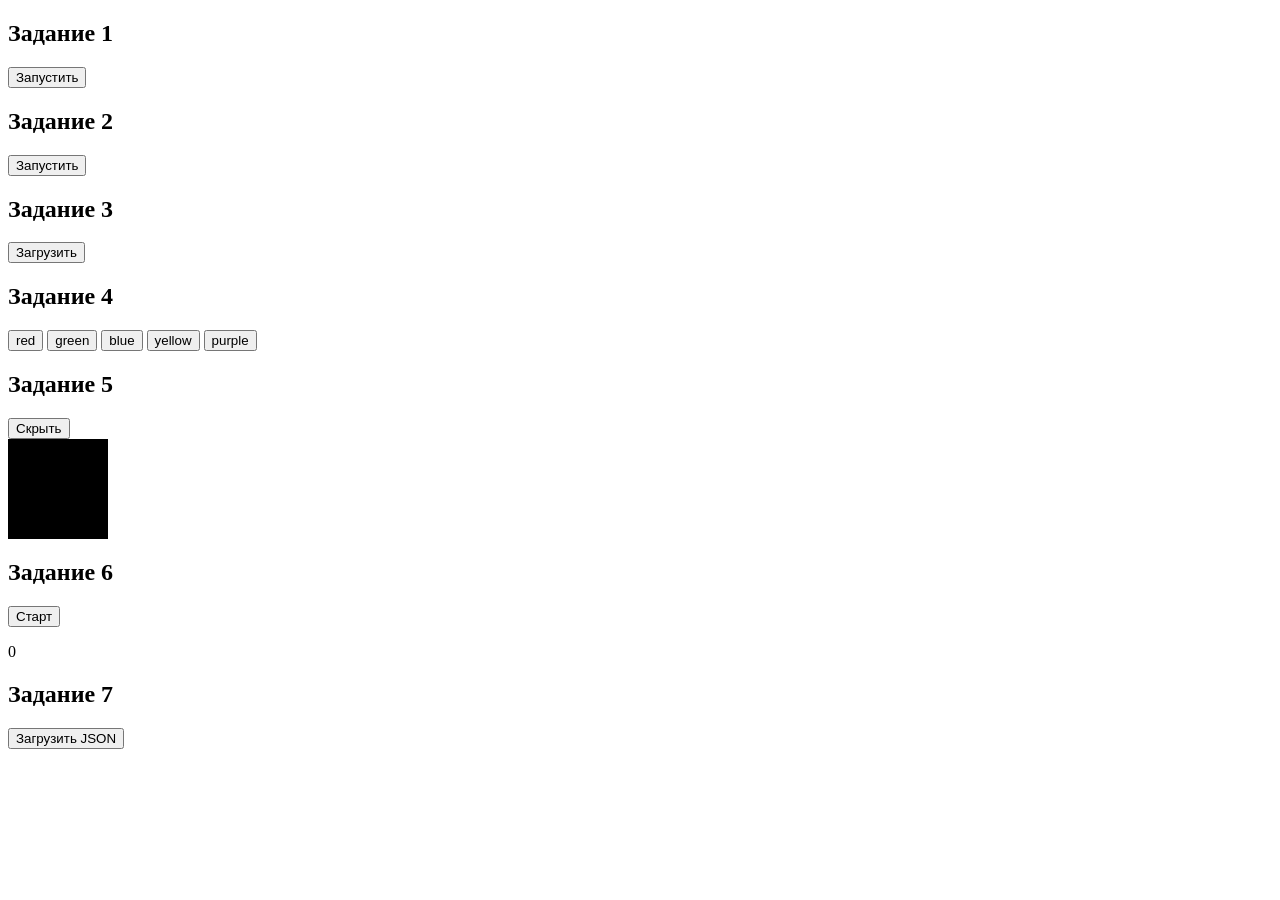
<file: Control Work 2/index.html>
<!doctype html>
<html lang="en">

<head>
  <meta charset="UTF-8">
  <meta
    name="viewport"
    content="width=device-width, user-scalable=no, initial-scale=1.0, maximum-scale=1.0, minimum-scale=1.0"
  >
  <meta http-equiv="X-UA-Compatible" content="ie=edge">

  <title>Home Work</title>

</head>
<body>


<h2>Задание 1 </h2>
<button onclick="TaskRun1()">Запустить</button>
<p id="out1"></p>

<h2>Задание 2</h2>
<button onclick="TaskRun2()">Запустить</button>
<p id="out2"></p>

<h2>Задание 3 </h2>
<button onclick="TaskRun3()">Загрузить</button>
<pre id="out3"></pre>

<h2>Задание 4 </h2>
<div id="color-btns">
  <button>red</button>
  <button>green</button>
  <button>blue</button>
  <button>yellow</button>
  <button>purple</button>
</div>

<h2>Задание 5 </h2>
<button id="toggle-btn">Скрыть</button>
<div id="square" style="width:100px; height:100px; background:black;"></div>

<h2>Задание 6 </h2>
<button onclick="TaskRun6()">Старт</button>
<p id="counter">0</p>

<h2>Задание 7 </h2>
<button onclick="TaskRun7()">Загрузить JSON</button>
<pre id="out7"></pre>




<script src="main.js"></script>
</body>
</html>
</file>
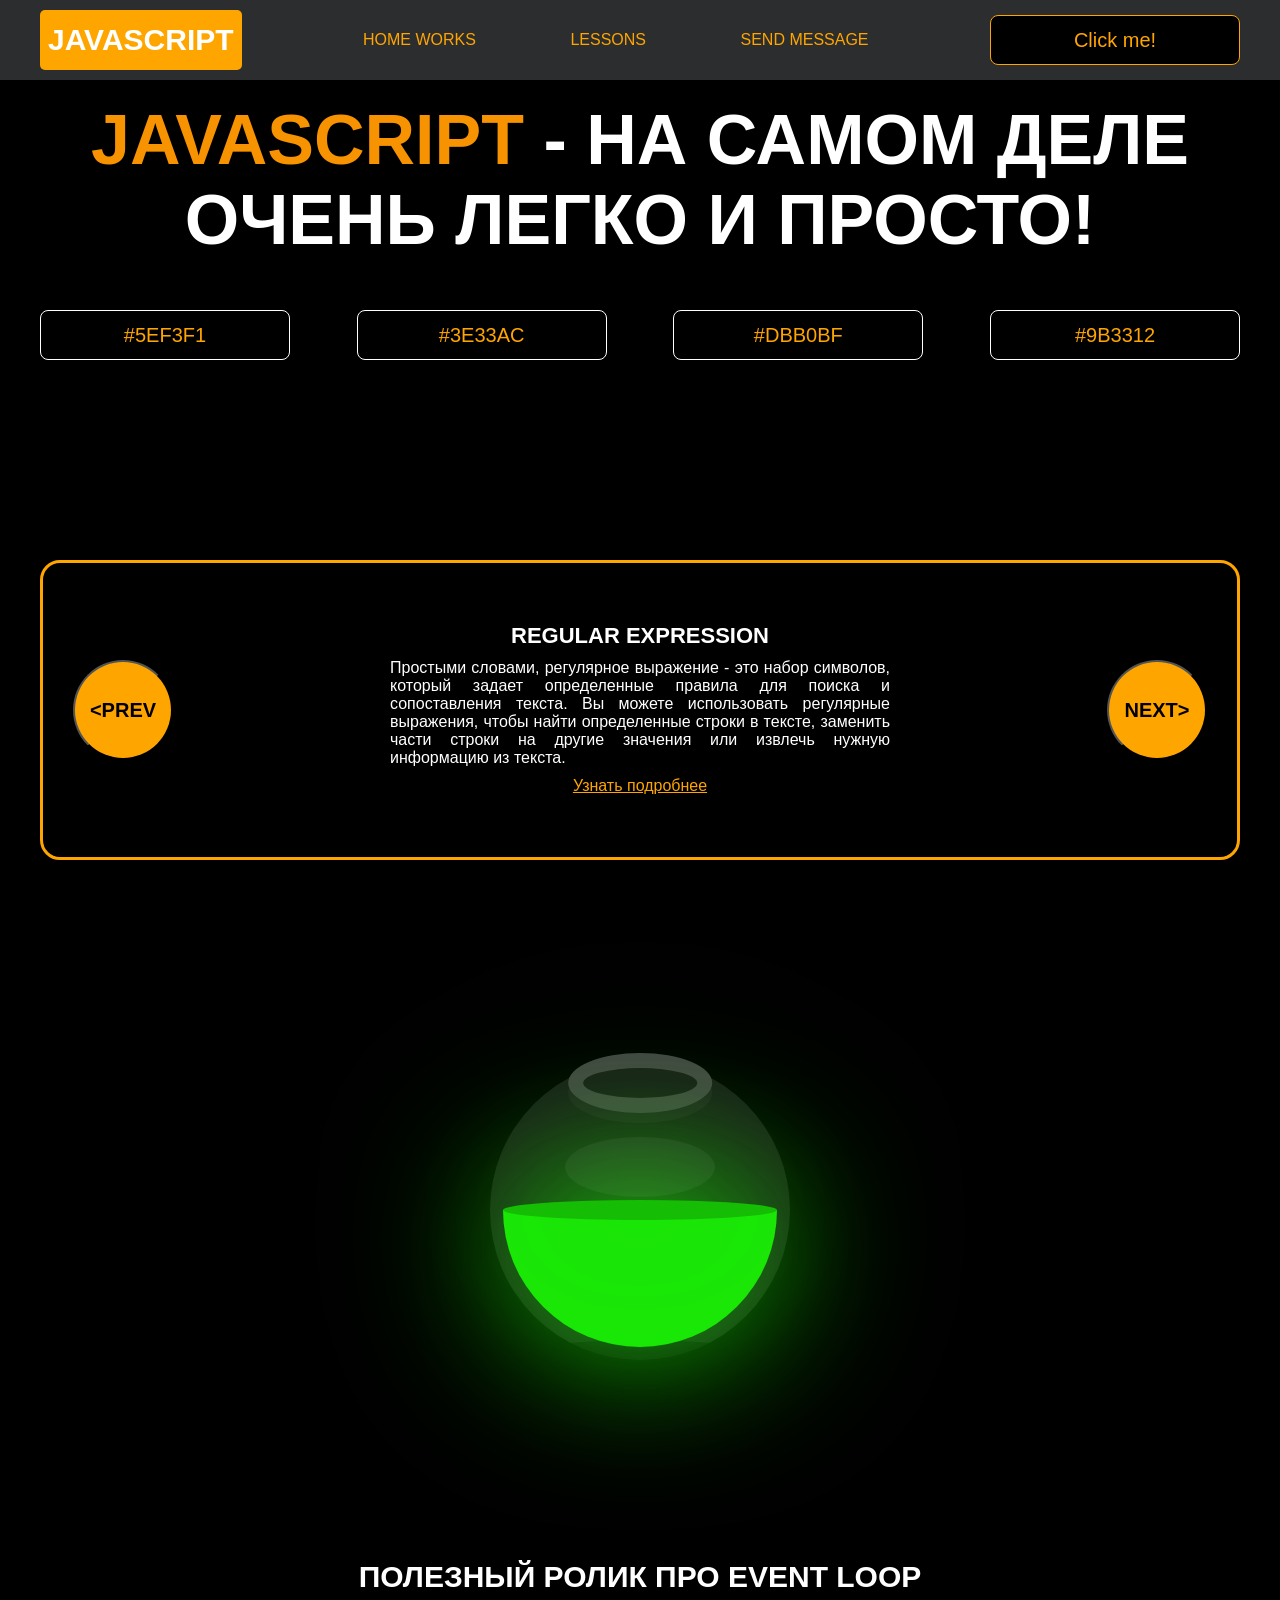
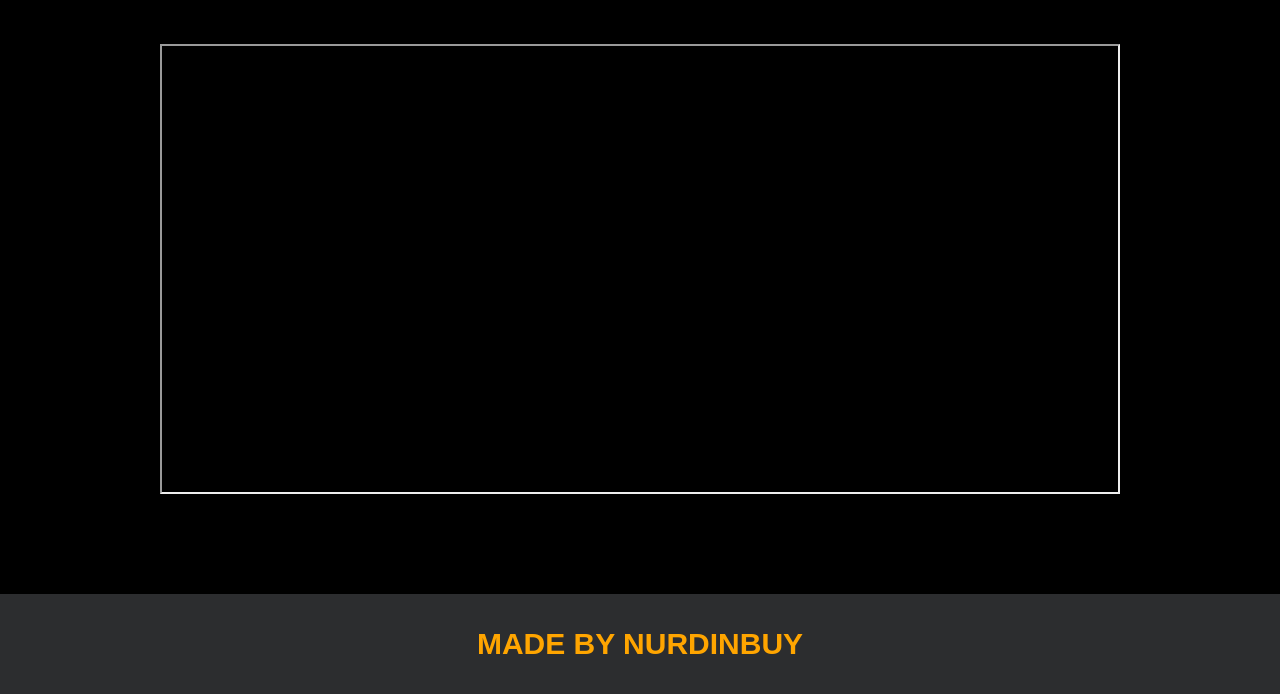
<file: project/project/index.html>
<!DOCTYPE html>
<html lang="en">
<head>
    <meta charset="UTF-8">
    <title>Java Script</title>
    <link rel="stylesheet" href="css/style.css">
    <link rel="stylesheet" href="css/core.css">
</head>
<body>

<div class="wrapper">
    <div class="header">
        <div class="container">
            <div class="inner_header">
                <a href="index.html">
                    <div class="logotype">
                        <h2>JavaScript</h2>
                    </div>
                </a>
                <ul class="menu">
                    <li class="menu_link">
                        <a href="pages/home_works.html">Home Works</a>
                    </li>
                    <li class="menu_link">
                        <a href="pages/lessons.html">Lessons</a>
                    </li>
                    <li class="menu_link">
                        <a href="https://t.me/nurdinbuy16" target="_blank">Send message</a>
                    </li>
                </ul>
                <button class="btn" id="btn-get">Click me!</button>
            </div>
        </div>
    </div>

    <div class="main_block">
        <div class="container">
            <div class="inner_main">
                <h1><strong id="js-color">JavaScript</strong> - на самом деле очень легко и просто!</h1>
                <div class="colors-buttons">
                    <button class="btn btn-color"></button>
                    <button class="btn btn-color"></button>
                    <button class="btn btn-color"></button>
                    <button class="btn btn-color"></button>
                </div>
            </div>
        </div>
    </div>

    <div class="slider_block">
        <div class="container">
            <div class="inner_slider">
                <div class="slider">
                    <button class="btn-slide" id="prev">&lt;prev</button>
                    <div class="slide active_slide">
                        <div class="slide_card">
                            <h3>regular expression</h3>
                            <p>Простыми словами, регулярное выражение - это набор символов, который задает определенные правила для поиска и сопоставления текста. Вы можете использовать регулярные выражения, чтобы найти определенные строки в тексте, заменить части строки на другие значения или извлечь нужную информацию из текста.</p>
                            <a href="https://developer.mozilla.org/ru/docs/Web/JavaScript/Guide/Regular_expressions" target="_blank">Узнать подробнее</a>
                        </div>
                    </div>
                    <div class="slide">
                        <div class="slide_card">
                            <h3>recursion</h3>
                            <p>Простыми словами, рекурсия - это, когда функция делает повторяющиеся вызовы самой себя для решения задачи, пока не достигнет определенного условия выхода из рекурсии.</p>
                            <a href="https://learn.javascript.ru/recursion" target="_blank">Узнать подробнее</a>
                        </div>
                    </div>
                    <div class="slide">
                        <div class="slide_card">
                            <h3>json</h3>
                            <p>Простыми словами, JSON - это способ представления данных в виде текста, чтобы они могли быть легко поняты и использованы различными программами. Он использует простые правила для описания объектов и массивов, а также для представления простых типов данных, таких как строки, числа, логические значения и т.д.</p>
                            <a href="https://developer.mozilla.org/ru/docs/Learn/JavaScript/Objects/JSON" target="_blank">Узнать подробнее</a>
                        </div>
                    </div>
                    <div class="slide">
                        <div class="slide_card">
                            <h3>event loop</h3>
                            <p>Простыми словами, event loop похож на дежурного, который непрерывно проверяет, произошло ли какое-либо событие, и реагирует на него, когда оно происходит. Он имеет список задач, которые нужно выполнить, и он перебирает этот список событий одно за другим, обрабатывая каждое событие, когда оно наступает.</p>
                            <a href="https://highload.today/kak-ustroen-event-loop-v-javascript-parallelnaya-model-i-tsikl-sobytij/" target="_blank">Узнать подробнее</a>
                        </div>
                    </div>
                    <button class="btn-slide" id="next">next&gt;</button>
                </div>
            </div>
        </div>
    </div>

    <div class="bottle">
        <div class="container">
            <div class="bottle_inner">
                <a href="pages/monster.html">
                    <div class="bowl">
                        <div class="shadow"></div>
                        <div class="liquid"></div>

                    </div>
                </a>
            </div>
        </div>
    </div>

    <div class="block_video">
        <div class="container">
            <h3>Полезный ролик про Event Loop</h3>
            <div class="inner_block_video">
                <iframe width="80%" height="450" src="https://www.youtube.com/embed/zDlg64fsQow" title="YouTube video player" allow="autoplay; clipboard-write; encrypted-media; gyroscope; picture-in-picture; web-share" allowfullscreen></iframe>
            </div>
        </div>
    </div>

    <div class="footer">
        <div class="container">
            <a href="https://www.instagram.com/nurdinbuy/" target="_blank">
                <div class="inner_footer">
                    <h2>Made by NurDinBuy</h2>
                </div>
            </a>
        </div>
    </div>
</div>

<div class="modal">
    <div class="modal_dialog">
        <div class="modal_content">
            <form action="#">
                <div class="modal_close">&#10006;</div>
                <div class="modal_title">Мы свяжемся с вами как можно быстрее!</div>
                <label>
                    <input
                        required
                        placeholder="Ваше имя"
                        name="name"
                        type="text"
                        class="modal_input"
                    >
                </label>
                <label>
                    <input
                        required
                        placeholder="Ваш номер телефона"
                        name="phone"
                        type="text"
                        class="modal_input"
                    >
                </label>
                <button class="btn btn_dark btn_min">Перезвонить мне</button>
            </form>
        </div>
    </div>
</div>

</body>
<script src="js/main.js"></script>
<script src="js/modal.js"></script>
</html>
</file>
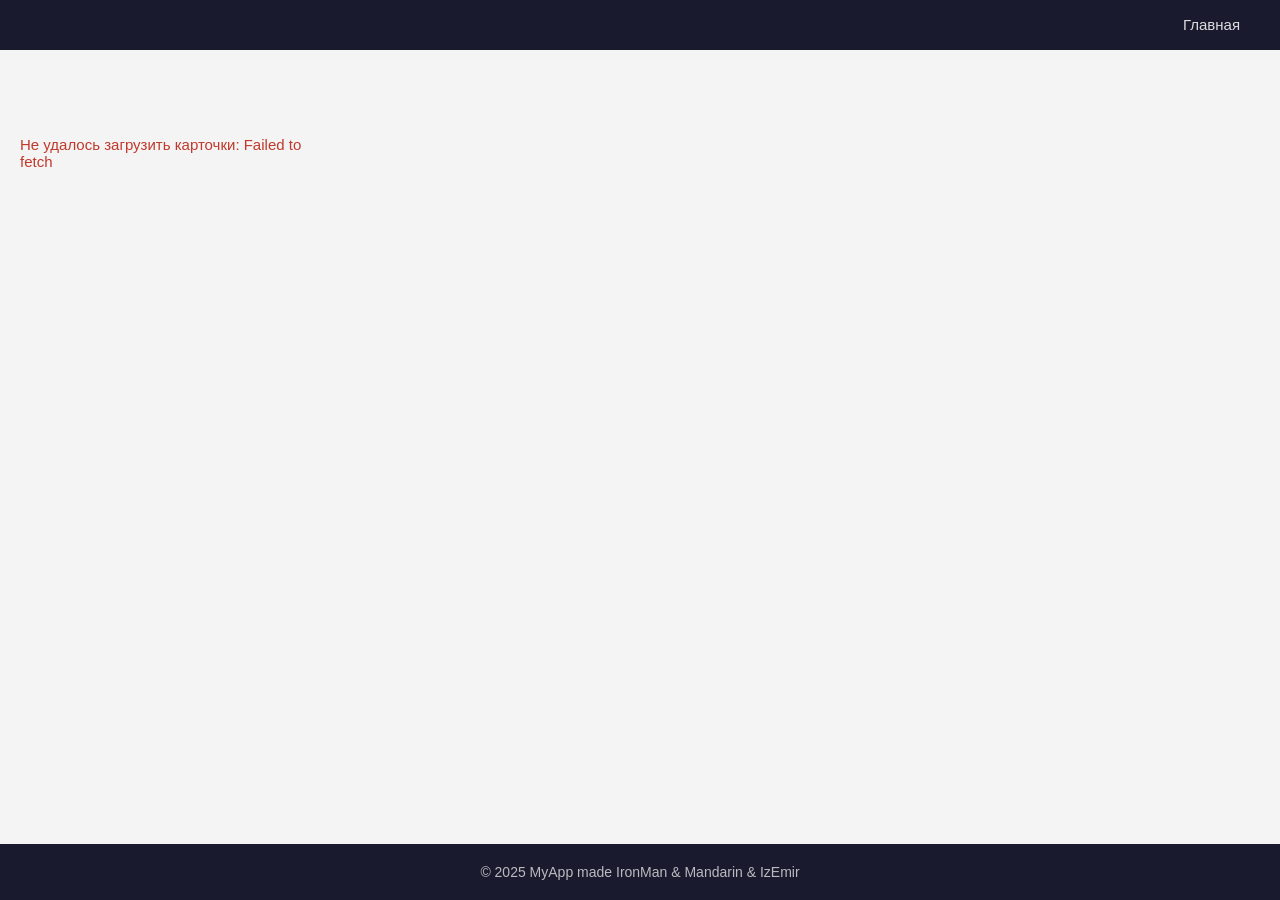
<file: project/project/pages/cards.html>
<!doctype html>
<html lang="en">
<head>

  <meta charset="UTF-8">
  <meta
    name="viewport"
    content="width=device-width, user-scalable=no, initial-scale=1.0, maximum-scale=1.0, minimum-scale=1.0"
  >
  <meta http-equiv="X-UA-Compatible" content="ie=edge">

  <title>Cards</title>
  <link rel="stylesheet" href="../css/card.css">

</head>
<body>

<header class="header">
  <div class="container">
    <h1 class="logo"></h1>
    <nav>
      <a href="cards.html">Главная</a>
      <a href="cards.html"></a>
    </nav>
  </div>
</header>

<main class="main">
  <div class="container">
    <h2 class="page-title"></h2>
    <div class="card-grid" id="cards-grid">
<!--      Карточка ренд-->
    </div>
  </div>
</main>

<footer class="footer">
  <div class="container">
    <p>© 2025 MyApp made IronMan & Mandarin & IzEmir</p>
  </div>
</footer>

<script src="../js/cards.js"></script>
</body>
</html>
</file>
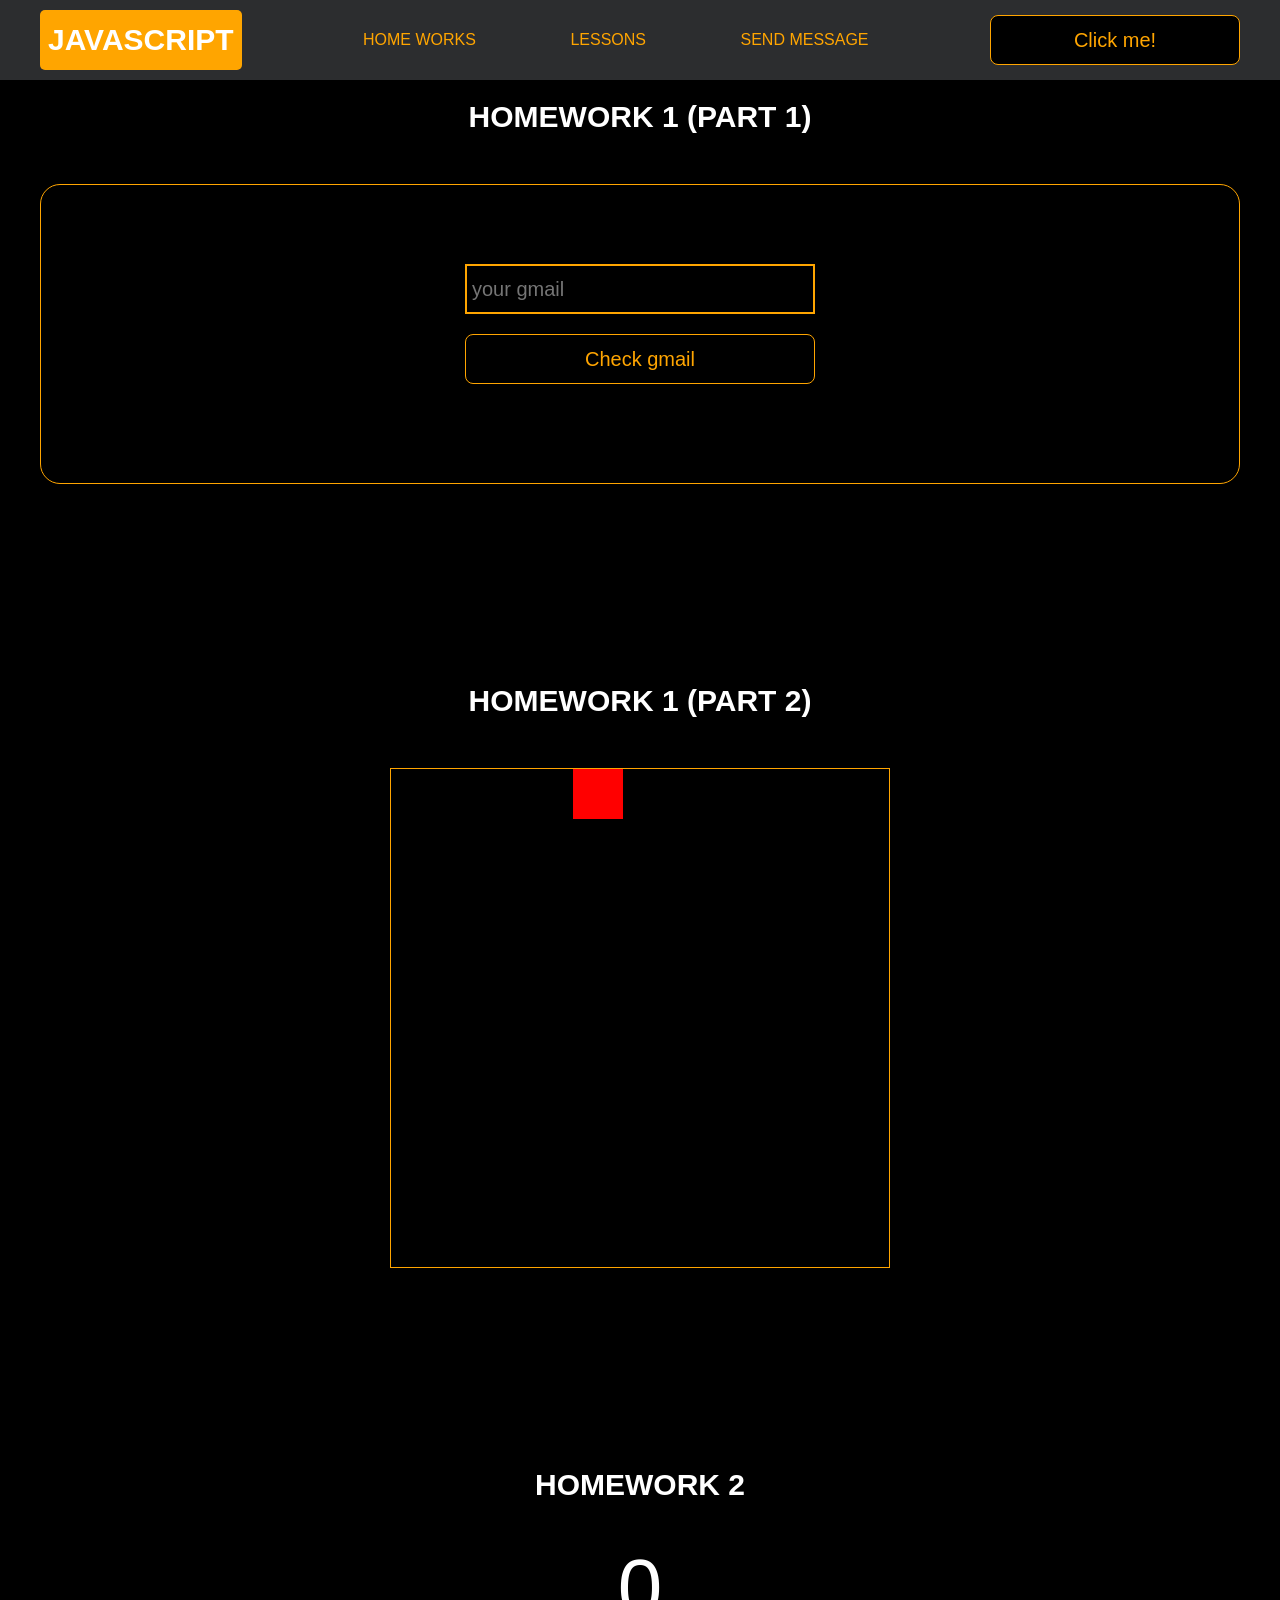
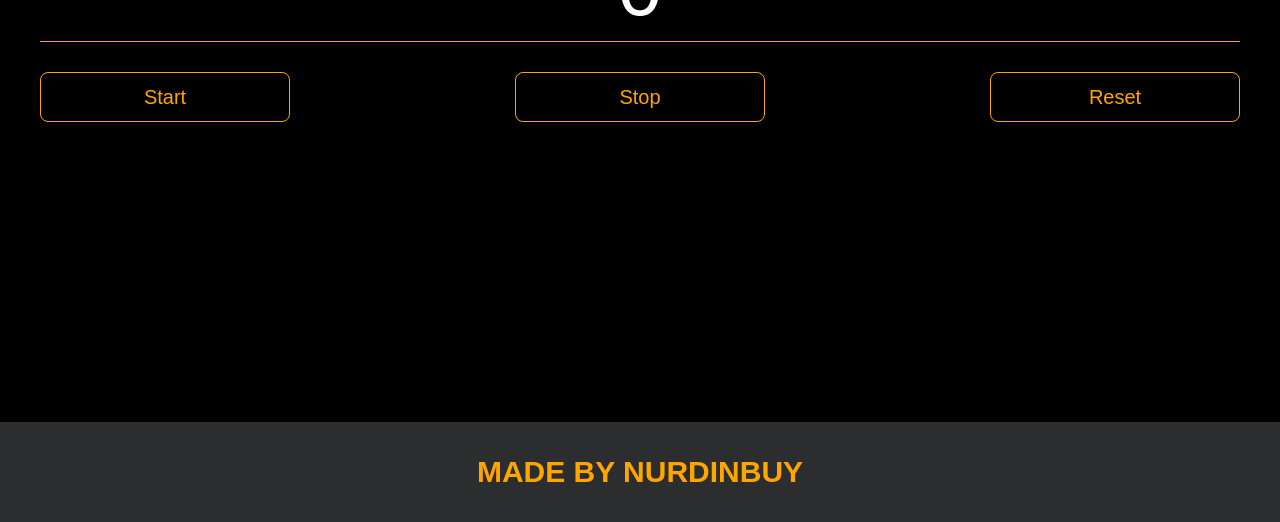
<file: project/project/pages/home_works.html>
<!DOCTYPE html>
<html lang="en">
<head>
    <meta charset="UTF-8">
    <title>Home Works</title>
    <link rel="stylesheet" href="../css/style.css">
    <link rel="stylesheet" href="../css/core.css">
    <link rel="stylesheet" href="../css/home_works.css">
</head>
<body>

<div class="wrapper">
    <div class="header">
        <div class="container">
            <div class="inner_header">
                <a href="../index.html">
                    <div class="logotype">
                        <h2>Java<span>Script</span></h2>
                    </div>
                </a>
                <ul class="menu">
                    <li class="menu_link">
                        <a href="../pages/home_works.html">Home Works</a>
                    </li>
                    <li class="menu_link">
                        <a href="../pages/lessons.html">Lessons</a>
                    </li>
                    <li class="menu_link">
                        <a href="https://t.me/NurDinBuy16" target="_blank">Send message</a>
                    </li>
                </ul>
                <button class="btn" id="btn-get">Click me!</button>
            </div>
        </div>
    </div>

    <div class="gmail_block">
        <div class="container">
            <h3>Homework 1 (part 1)</h3>
            <div class="inner_gmail_block">
                <div class="form_gmail">
                    <label for="gmail_input"></label>
                    <input type="text" id="gmail_input" placeholder="your gmail">
                    <button class="btn" id="gmail_button">Check gmail</button>
                    <span class="checker" id="gmail_result"></span>
                </div>
            </div>
        </div>
    </div>

    <div class="move_block">
        <div class="container">
            <h3>Homework 1 (part 2)</h3>
            <div class="inner_move_block">
                <div class="parent_block">
                    <div class="child_block"></div>
                </div>
            </div>
        </div>
    </div>

    <div class="stopwatch">
        <div class="container">
            <h3>Homework 2 </h3>
            <div class="time">
                <div class="time_block">
                    <div class="interval" id="seconds">0</div>
                </div>
            </div>
            <div class="time_buttons">
                <button class="btn" id="start">Start</button>
                <button class="btn" id="stop">Stop</button>
                <button class="btn" id="reset">Reset</button>
            </div>
        </div>
    </div>

    <div class="characters">
        <div class="container">
            <div class="characters-list">

            </div>
        </div>
    </div>

    <div class="footer">
        <div class="container">
            <a href="https://www.instagram.com/nurdinbuy/" target="_blank">
                <div class="inner_footer">
                    <h2>Made by NurDinBuy</h2>
                </div>
            </a>
        </div>
    </div>
</div>

<div class="modal">
    <div class="modal_dialog">
        <div class="modal_content">
            <form action="#">
                <div class="modal_close">&times;</div>
                <div class="modal_title">Мы свяжемся с вами как можно быстрее!</div>
                <label>
                    <input required placeholder="Ваше имя" name="name" type="text" class="modal_input">
                </label>
                <label>
                    <input required placeholder="Ваш номер телефона" name="phone" class="modal_input">
                </label>
                <button class="btn btn_dark btn_min">Перезвонить мне</button>
            </form>
        </div>
    </div>
</div>

</body>
<script src="../js/home_works.js"></script>
<script src="../js/modal.js"></script>
</html>
</file>
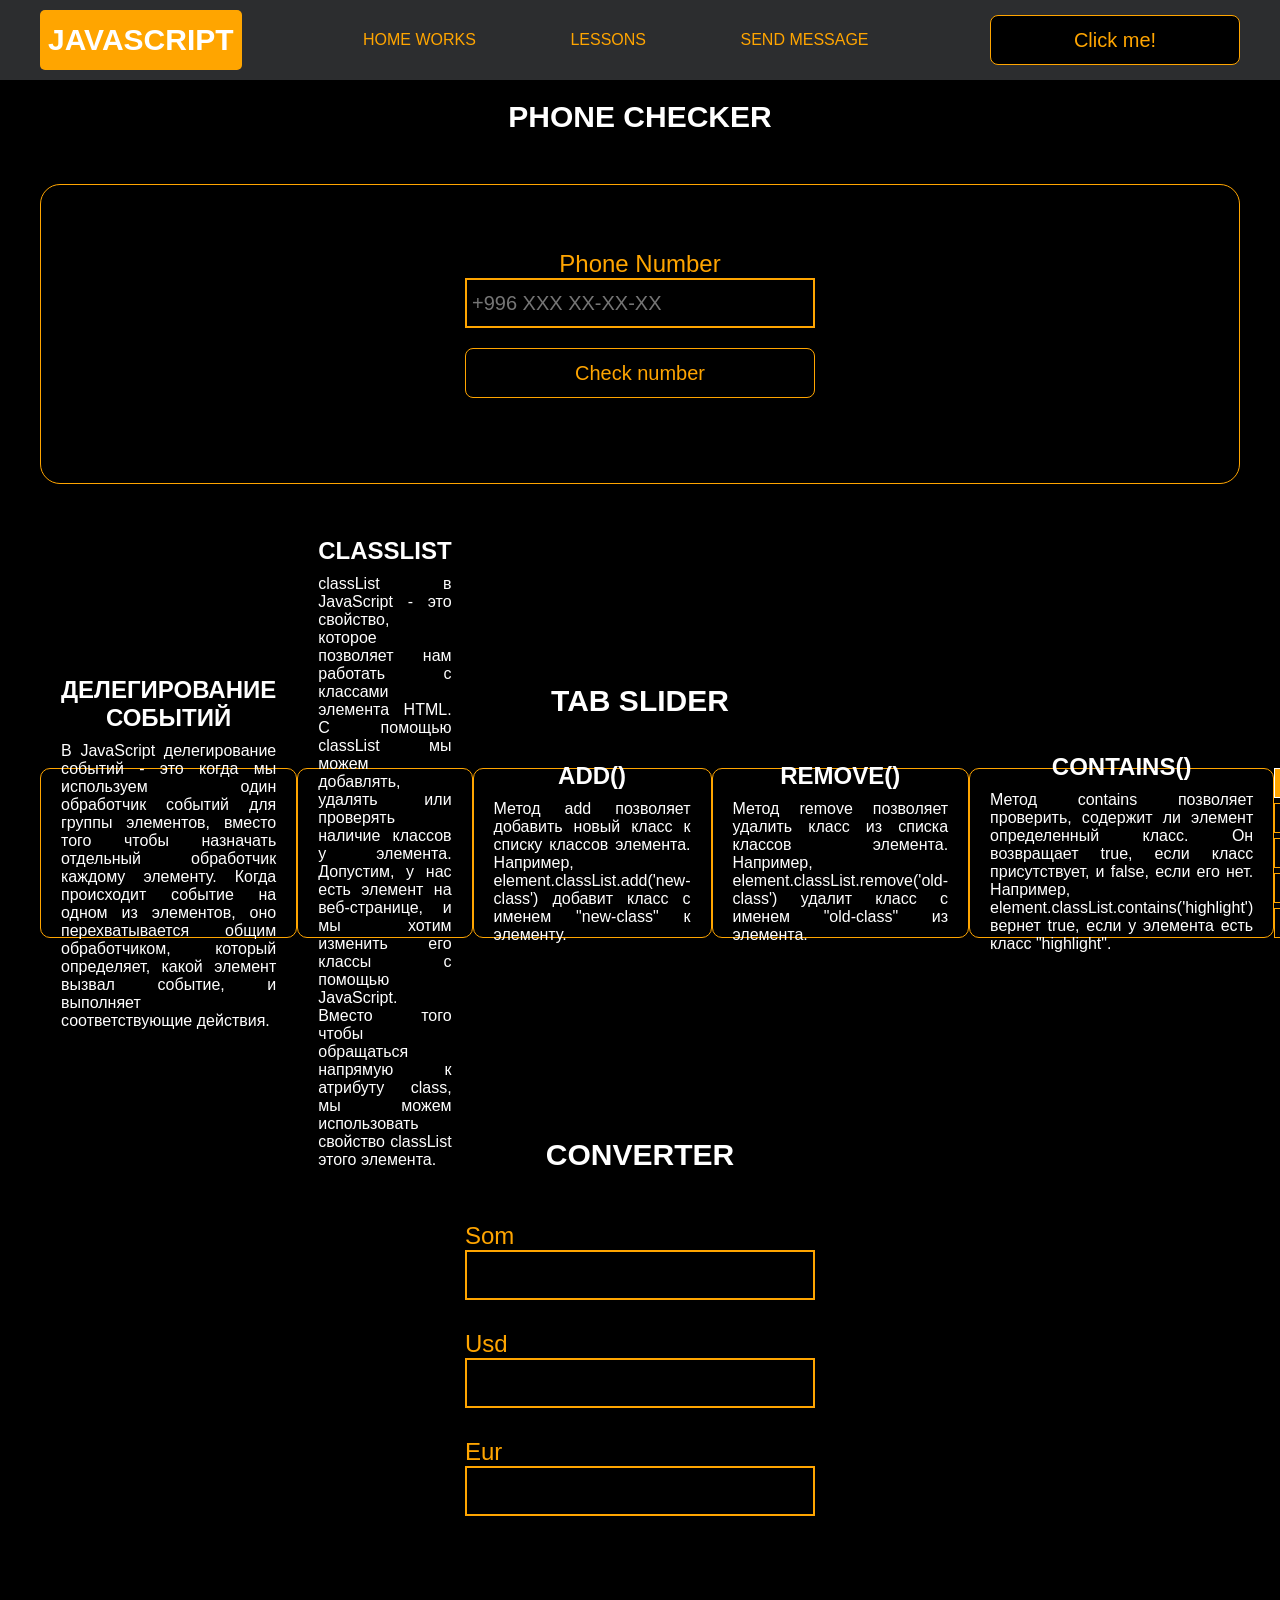
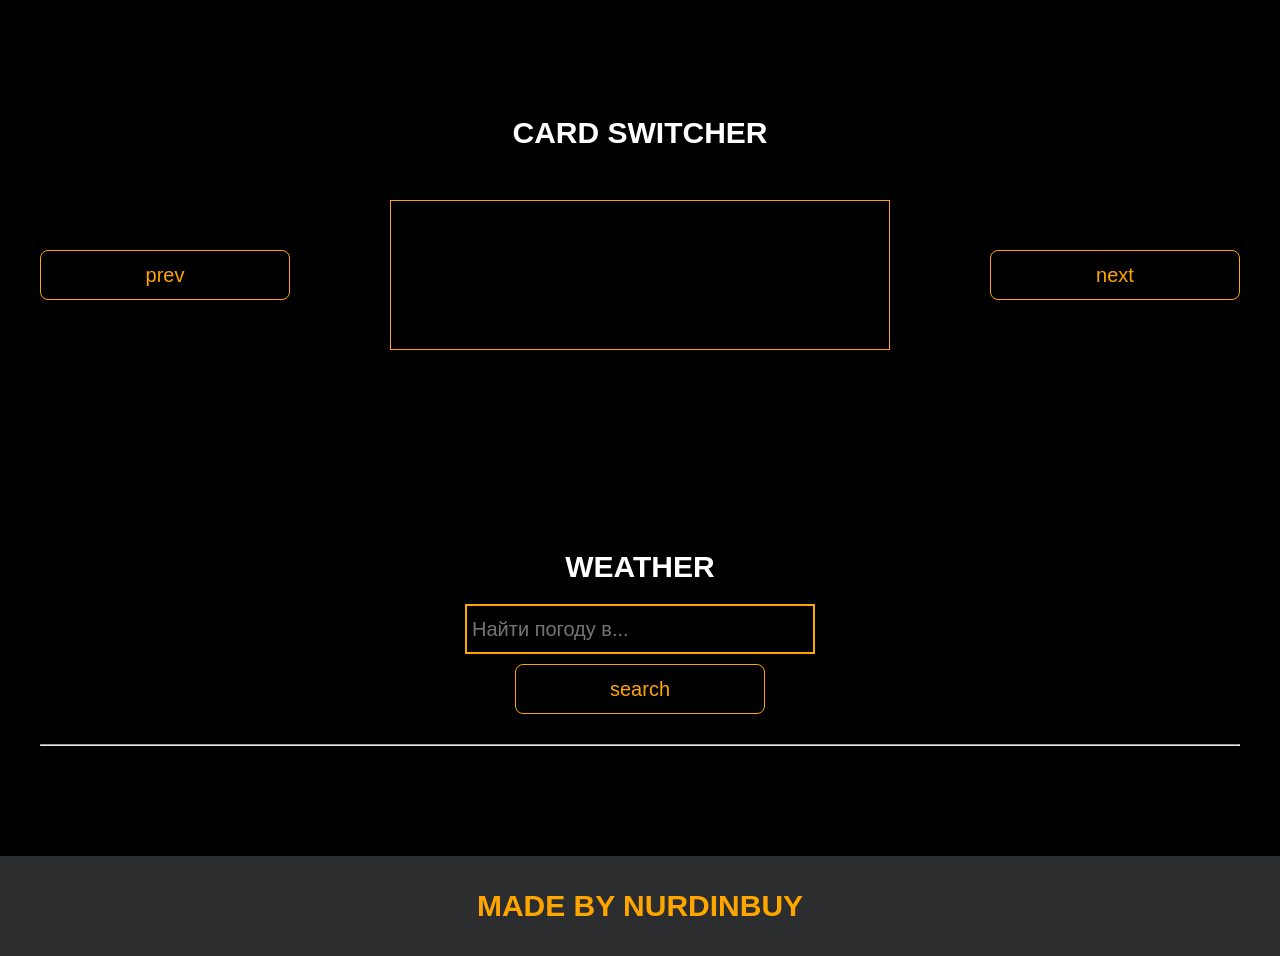
<file: project/project/pages/lessons.html>
<!DOCTYPE html>
<html lang="en">
<head>
    <meta charset="UTF-8">
    <title>Lessons</title>
    <link rel="stylesheet" href="../css/style.css">
    <link rel="stylesheet" href="../css/core.css">
    <link rel="stylesheet" href="../css/lessons.css">
</head>
<body>

<div class="wrapper">
    <div class="header">
        <div class="container">
            <div class="inner_header">
                <a href="../index.html">
                    <div class="logotype">
                        <h2>Java<span>Script</span></h2>
                    </div>
                </a>
                <ul class="menu">
                    <li class="menu_link">
                        <a href="../pages/home_works.html">Home Works</a>
                    </li>
                    <li class="menu_link">
                        <a href="../pages/lessons.html">Lessons</a>
                    </li>
                    <li class="menu_link">
                        <a href="https://t.me/NurDinBuy16" target="_blank">Send message</a>
                    </li>
                </ul>
                <button class="btn" id="btn-get">Click me!</button>
            </div>
        </div>
    </div>

    <div class="phone_block">
        <div class="container">
            <h3>Phone checker</h3>
            <div class="inner_phone_block">
                <div class="form_phone">
                    <label for="phone_input">Phone Number</label>
                    <input type="text" id="phone_input" placeholder="+996 XXX XX-XX-XX">
                    <button class="btn" id="phone_button">Check number</button>
                    <span class="checker" id="phone_result"></span>
                </div>
            </div>
        </div>
    </div>

    <div class="tab_slider">
        <div class="container">
            <h3>tab slider</h3>
            <div class="inner_tab_slider">
                <div class="tab_contents_block">

                    <div class="tab_content_block">
                        <h4>Делегирование событий</h4>
                        <p>В JavaScript делегирование событий - это когда мы используем один обработчик событий для
                            группы элементов, вместо того чтобы назначать отдельный обработчик каждому элементу. Когда
                            происходит событие на одном из элементов, оно перехватывается общим обработчиком, который
                            определяет, какой элемент вызвал событие, и выполняет соответствующие действия.</p>
                    </div>
                    <div class="tab_content_block">
                        <h4>classList</h4>
                        <p>classList в JavaScript - это свойство, которое позволяет нам работать с классами элемента
                            HTML. С помощью classList мы можем добавлять, удалять или проверять наличие классов у
                            элемента. Допустим, у нас есть элемент на веб-странице, и мы хотим изменить его классы с
                            помощью JavaScript. Вместо того чтобы обращаться напрямую к атрибуту class, мы можем
                            использовать свойство classList этого элемента. </p>
                    </div>
                    <div class="tab_content_block">
                        <h4>add()</h4>
                        <p>Метод add позволяет добавить новый класс к списку классов элемента. Например,
                            element.classList.add('new-class') добавит класс с именем "new-class" к элементу.</p>
                    </div>
                    <div class="tab_content_block">
                        <h4>remove()</h4>
                        <p>Метод remove позволяет удалить класс из списка классов элемента. Например,
                            element.classList.remove('old-class') удалит класс с именем "old-class" из элемента.</p>
                    </div>
                    <div class="tab_content_block">
                        <h4>contains()</h4>
                        <p>Метод contains позволяет проверить, содержит ли элемент определенный класс. Он возвращает
                            true, если класс присутствует, и false, если его нет. Например,
                            element.classList.contains('highlight') вернет true, если у элемента есть класс
                            "highlight".</p>
                    </div>

                    <div class="tab_content_items">
                        <button class="tab_content_item tab_content_item_active">Делегирование событий</button>
                        <button class="tab_content_item">Class List</button>
                        <button class="tab_content_item">add()</button>
                        <button class="tab_content_item">remove()</button>
                        <button class="tab_content_item">contains()</button>
                    </div>

                </div>
            </div>
        </div>
    </div>

    <div class="converter">
        <div class="container">
            <h3>CONVERTER</h3>
            <div class="inner_converter">
                <div class="som">
                    <label for="som">Som</label>
                    <input type="number" id="som" class="som">
                </div>
                <div class="usd">
                    <label for="usd">Usd</label>
                    <input type="number" id="usd" class="usd">
                </div>
                <div class="eur">
                    <label for="eur">Eur</label>
                    <input type="number" id="eur">
                </div>
            </div>
        </div>
    </div>

    <div class="card_switcher">
        <div class="container">
            <h3>Card Switcher</h3>
            <div class="inner_card_switcher">
                <button class="btn" id="btn-prev">prev</button>
                <div class="card"></div>
                <button class="btn" id="btn-next">next</button>
            </div>
        </div>
    </div>

    <div class="weather">
        <div class="container">
            <h3>WEATHER</h3>
            <div class="inner_weather">
                <div>
                    <label>
                        <input
                            type="text"
                            class="cityName"
                            placeholder="Найти погоду в..."
                            id="searchInput"
                        >
                    </label>
                    <button class="btn" id="search">search</button>
                </div>
                <div>
                    <span class="city"></span>
                    <hr/>
                    <span class="temp"></span>
                </div>
            </div>
        </div>
    </div>

    <div class="footer">
        <div class="container">
            <a href="https://www.instagram.com/nurdinbuy/" target="_blank">
                <div class="inner_footer">
                    <h2>Made by NurDinBuy</h2>
                </div>
            </a>
        </div>
    </div>
</div>

<div class="modal">
    <div class="modal_dialog">
        <div class="modal_content">
            <form action="#">
                <div class="modal_close">&#10006;</div>
                <div class="modal_title">Мы свяжемся с вами как можно быстрее!</div>
                <label>
                    <input required placeholder="Ваше имя" name="name" type="text" class="modal_input">
                </label>
                <label>
                    <input required placeholder="Ваш номер телефона" name="phone" class="modal_input">
                </label>
                <button class="btn btn_dark btn_min">Перезвонить мне</button>
            </form>
        </div>
    </div>
</div>

</body>
<script src="../js/lesson.js"></script>
<script src="../js/modal.js"></script>
</html>
</file>
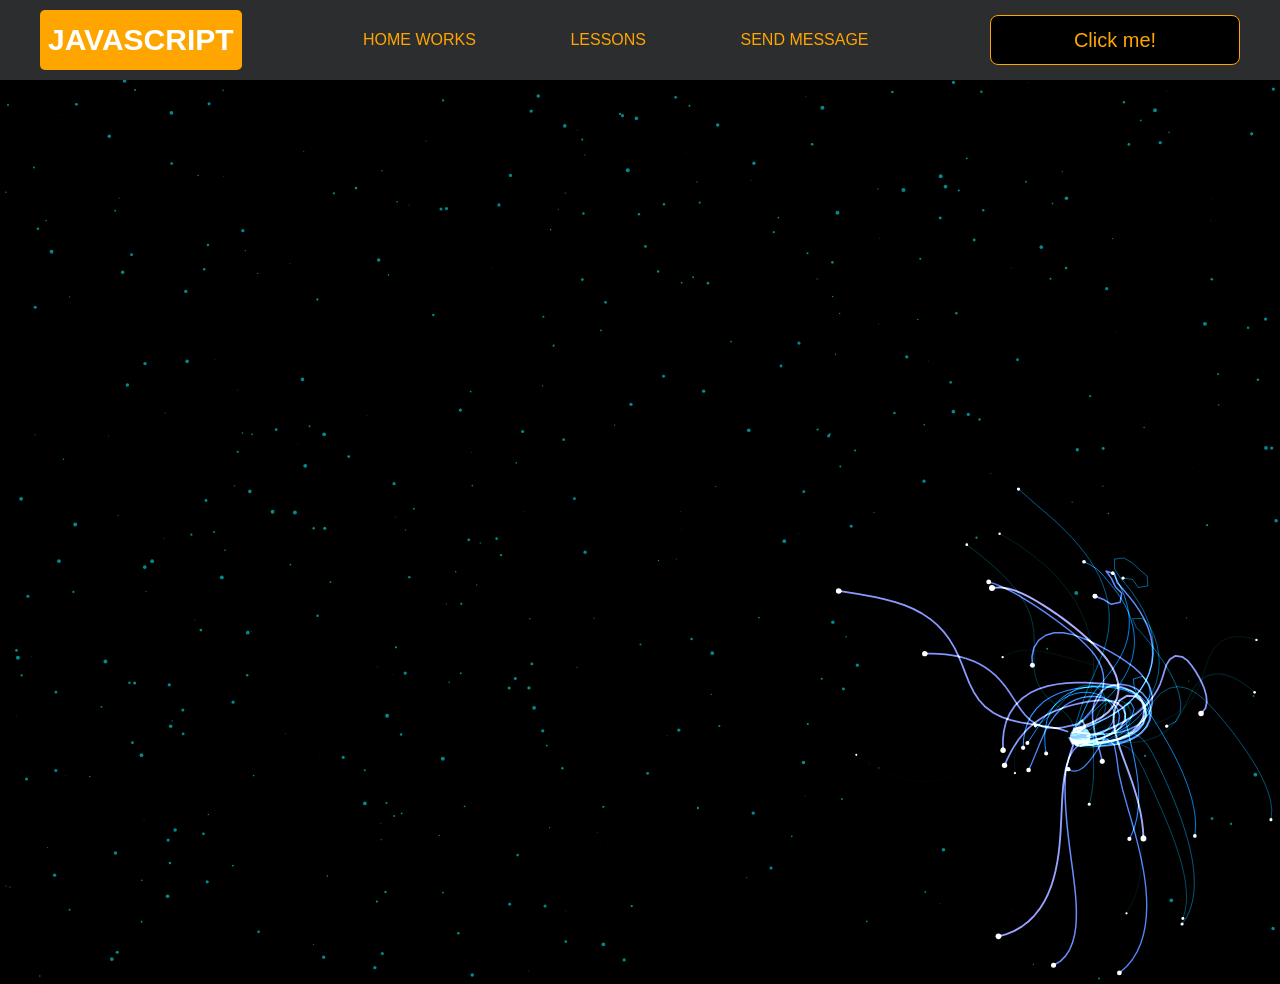
<file: project/project/pages/monster.html>
<!DOCTYPE html>
<html lang="en">
<head>
    <meta charset="UTF-8">
    <title>Monster</title>
    <link rel="stylesheet" href="../css/style.css">
    <link rel="stylesheet" href="../css/core.css">
    <link rel="stylesheet" href="../css/monster.css">
</head>
<body>
<div class="wrapper">
    <div class="header">
        <div class="container">
            <div class="inner_header">
                <a href="../index.html">
                    <div class="logotype">
                        <h2>Java<span>Script</span></h2>
                    </div>
                </a>
                <ul class="menu">
                    <li class="menu_link">
                        <a href="../pages/home_works.html">Home Works</a>
                    </li>
                    <li class="menu_link">
                        <a href="../pages/lessons.html">Lessons</a>
                    </li>
                    <li class="menu_link">
                        <a href="https://t.me/NurDinBuy16" target="_blank">Send message</a>
                    </li>
                </ul>
                <button class="btn" id="btn-get">Click me!</button>
            </div>
        </div>
    </div>
</div>
<canvas id="canvas"></canvas>

<div class="modal">
    <div class="modal_dialog">
        <div class="modal_content">
            <form action="#">
                <div class="modal_close">&times;</div>
                <div class="modal_title">Мы свяжемся с вами как можно быстрее!</div>
                <label>
                    <input required placeholder="Ваше имя" name="name" type="text" class="modal_input">
                </label>
                <label>
                    <input required placeholder="Ваш номер телефона" name="phone" class="modal_input">
                </label>
                <button class="btn btn_dark btn_min">Перезвонить мне</button>
            </form>
        </div>
    </div>
</div>

</body>
<script src="../js/monster.js"></script>
<script src="../js/modal.js"></script>
</html>
</file>
<file: project/project/css/style.css>
/* HEADER */

.header {
    height: 80px;
    background: #2c2d2f;
    display: flex;
    align-items: center;
    width: 100%;
    position: fixed;
    top: 0;
    z-index: 2;
}

.inner_header {
    height: 100%;
    display: flex;
    align-items: center;
    justify-content: space-between;
}

/* LOGOTYPE */

.logotype {
    display: flex;
    align-items: center;
    justify-content: center;
    font-size: 22px;
    height: 60px;
    width: fit-content;
    background: var(--orange);
    padding: 8px;
    color: white;
    border-radius: 5px;
    cursor: pointer;
}

/* HEADER MENU */

.menu {
    display: flex;
    justify-content: space-around;
    width: 600px;
}

.menu_link a {
    color: var(--orange);
    text-transform: uppercase;
}

.menu_link a:hover {
    text-decoration: underline;
}

/* MAIN BLOCK */

.main_block {
    padding: 100px 0;
    background: black;
}

/* BUTTONS COLOR PICKER */

.colors-buttons {
    display: flex;
    justify-content: space-between;
    margin-top: 50px;
}

.btn-color {
    border-radius: 20px;
    border-color: white !important;
}

/* FOOTER */

.footer {
    background: #2c2d2f;
    width: 100%;
}

.inner_footer {
    display: flex;
    align-items: center;
    justify-content: center;
    height: 100px;
}

.footer h2 {
    text-transform: uppercase;
    color: var(--orange);
    font-weight: 600;
}


/* SLIDER BLOCK */

.slider_block {
    padding: 100px 0;
    background: black;
}

.slider {
    position: relative;
    width: 100%;
    height: 300px;
    overflow: hidden;
    border: 3px solid var(--orange);
    border-radius: 20px;
    display: flex;
    align-items: center;
    justify-content: space-between;
    padding: 0 30px;
}

.slide {
    position: absolute;
    top: 60px;
    left: 0;
    width: 100%;
    height: 100%;
    display: none;
    transition: opacity 0.5s ease-in-out;
}

.slide_card {
    color: white;
    margin: 0 auto;
    width: 500px;
    text-align: center;
}

.slide_card h3 {
    color: white;
    text-transform: uppercase;
    font-size: 22px;
}

.slide_card p {
    font-size: 16px;
    text-align: justify;
    margin: 10px 0;
}

.slide_card a {
    color: var(--orange);
    text-decoration: underline;
}

.slide.active_slide {
    display: block;
}

/* VIDEO BLOCK */

.block_video {
    background: black;
    padding: 100px 0;
}

.inner_block_video {
    display: flex;
    justify-content: center;
    margin-top: 50px;
}

/* MODAL */

.modal {
    position: fixed;
    height: 100%;
    width: 100%;
    top: 0;
    left: 0;
    z-index: 2;
    background: rgba(0, 0, 0, 0.5);
    backdrop-filter: blur(10px);
    display: none;
}

.modal_dialog {
    max-width: 500px;
    margin: 200px auto;
}

.modal_content {
    position: relative;
    width: 100%;
    padding: 40px;
    background-color: black;
    border: 2px solid var(--orange);
    border-radius: 4px;
    max-height: 80vh;
    overflow-y: auto;
}

.modal_content form {
    display: flex;
    flex-direction: column;
    align-items: center;
}

.modal_close {
    position: absolute;
    top: 8px;
    right: 14px;
    font-size: 30px;
    color: red;
    opacity: 0.5;
    font-weight: 700;
    border: none;
    background-color: transparent;
    cursor: pointer;
}

.modal_title {
    text-align: center;
    font-size: 22px;
    text-transform: uppercase;
    color: white;
}

.modal_content label, .btn_min {
    width: 100% !important;
    margin-top: 10px;
}

.modal_content input {
    width: 100%;
}

/*-------BOTTLE-------*/

.bottle {
    background: black;
    padding: 100px 0;
}

.bottle_inner {
    display: flex;
    justify-content: center;
    align-items: center;
}

.bowl {
    position: relative;
    width: 300px;
    height: 300px;
    background: rgba(255, 255, 255, 0.1);
    border-radius: 50%;
    border: 8px solid transparent;
    animation: animate 5s linear infinite;
    transform-origin: bottom center;
}

@keyframes animate {
    0% {
        transform: rotate(0deg);
    }
    25% {
        transform: rotate(22deg);
    }
    50% {
        transform: rotate(0deg);
    }
    75% {
        transform: rotate(-22deg);
    }
    100% {
        filter: hue-rotate(360deg);
    }
}

.bowl::before {
    content: "";
    position: absolute;
    top: -15px;
    left: 50%;
    transform: translateX(-50%);
    width: 40%;
    height: 30px;
    border: 15px solid #444;
    border-radius: 50%;
    box-shadow: 0 10px #222;

}

.bowl::after {
    content: "";
    position: absolute;
    top: 35%;
    left: 50%;
    transform: translate(-50%, -50%);
    width: 150px;
    height: 60px;
    background: rgba(255, 255, 255, 0.05);
    transform-origin: center;
    animation: animatebowlshadow 5s linear infinite;
    border-radius: 50%;
    animation-play-state: running;

}


@keyframes animatebowlshadow {
    0% {
        left: 50%;
        width: 150px;
        height: 60px;
    }
    25% {
        left: 55%;
        width: 140px;
        height: 65px;
    }
    50% {
        left: 50%;
        width: 150px;
        height: 60px;
    }
    75% {
        left: 45%;
        width: 140px;
        height: 65px;
    }
    100% {


    }
}


.liquid {
    position: absolute;
    top: 50%;
    left: 5px;
    right: 5px;
    bottom: 5px;
    background: #1ae907;
    border-bottom-left-radius: 150px;
    border-bottom-right-radius: 150px;
    filter: drop-shadow(0 0 80px #1ae907);
    transform-origin: top center;
    animation: animateliquid 5s linear infinite;
    animation-play-state: running;
}

@keyframes animateliquid {
    0% {
        transform: rotate(0deg);
    }
    25% {
        transform: rotate(-22deg);
    }
    30% {
        transform: rotate(-23deg);
    }
    50% {
        transform: rotate(0deg);
    }
    75% {
        transform: rotate(22deg);
    }
    80% {
        transform: rotate(23deg);
    }
    100% {
        transform: rotate(0deg);
    }


}

.liquid::before {
    content: "";
    position: absolute;
    top: -10px;
    width: 100%;
    height: 20px;
    background: #15be05;
    border-radius: 50%;
    filter: drop-shadow(0 0 80px #15be05);
}

.shadow {
    position: absolute;
    top: calc(50% + 150px);
    left: 50%;
    transform: translate(-50%, -50%);
    width: 260px;
    height: 40px;
    background: rgba(0, 0, 0, 0.5);
    border-radius: 50%;
    animation: animateshadow 5s linear infinite;
    animation-play-state: running;

}

@keyframes animateshadow {
    0% {
        left: 50%;
        width: 260px;
        height: 40px;
        top: calc(50% + 150px);

    }

    25% {
        left: 55%;
        width: 265px;
        height: 30px;
        top: calc(50% + 130px);

    }
    50% {
        left: 50%;
        width: 260px;
        height: 40px;
        top: calc(50% + 150px);

    }
    75% {
        left: 45%;
        width: 265px;
        height: 30px;
        top: calc(50% + 130px);

    }
    100% {
    }
}
</file>
<file: project/project/css/core.css>
* {
    margin: 0;
    padding: 0;
    box-sizing: border-box;
}

.container {
    width: 1200px;
    margin: 0 auto;
}

body {
    font-family: "Britannic Bold", sans-serif;
    background: #c2d0d0;
}

.btn {
    width: 250px;
    height: 50px;
    font-size: 20px;
    cursor: pointer;
    border: 1px solid var(--orange);
    background: black;
    color: var(--orange);
    border-radius: 8px;
}

.btn:hover {
    background: #414349;
}

.btn:active {
    background: #56585D;
    border: 2px solid var(--orange);
}

a {
    text-decoration: none;
}

li {
    list-style: none;
}

h1 {
    text-align: center;
    font-size: 70px;
    color: white;
    margin: 0 auto;
    text-transform: uppercase;
    font-weight: 600;
}

h2 {
    text-align: center;
    font-size: 30px;
    color: white;
    margin: 0 auto;
    text-transform: uppercase;
    font-weight: 600;
}

h3 {
    text-align: center;
    font-size: 30px;
    color: white;
    margin: 0 auto;
    text-transform: uppercase;
    font-weight: 600;
}

h4 {
    font-size: 24px;
    color: white;
    text-transform: uppercase;
    font-weight: 600;
}

strong {
    color: #F79300;
}

label {
    font-size: 24px;
    color: var(--orange);
}

input {
    width: 350px;
    height: 50px;
    font-size: 20px;
    padding-left: 5px;
    color: var(--orange);
    background: black;
    border: 2px solid var(--orange);
}

.checker {
    color: white;
    font-size: 30px;
}

.btn-slide {
    display: block;
    width: 100px;
    height: 100px;
    background: var(--orange);
    color: black;
    font-size: 20px;
    text-transform: uppercase;
    border-radius: 50%;
    font-weight: 800;
    z-index: 1;
}

.btn-slide:hover {
    background: #b68733 !important;
    cursor: pointer;
    color: white;
}

:root {
    --orange: orange;
    --black: black;
}
</file>
<file: project/project/css/card.css>
*{
  margin: 0;
  padding: 0;
  box-sizing: border-box;
}

body{
  font-family: sans-serif;
  background: #f4f4f4;
  display: flex;
  flex-direction: column;
  min-height: 100vh;
}

.header{
  background: #1a1a2e;
  color: white;
  padding: 16px 0;
}

.header .container{
  display: flex;
  justify-content: space-between;
  align-items: center;
}

.logo {
  font-size: 22px;
  font-weight: 700;
}

nav a {
  color: white;
  text-decoration: none;
  margin-left: 20px;
  font-size: 15px;
  opacity: 0.85;
  transition: opacity 0.2s;
}

nav a:hover {
  opacity: 1;
}

.main {
  flex: 1;
  padding: 40px 0;
}

.page-title {
  font-size: 26px;
  margin-bottom: 26px;
  color: #1a1a2e;
}

.card-grid {
  display: grid;
  grid-template-columns: repeat(auto-fill, minmax(280px, 1fr));
  gap: 24px;
}

.card {
  background: white;
  border-radius: 12px;
  overflow: hidden;
  box-shadow: 0 2px 10px rgba(0,0,0,0.08);
  transition: transform 0.2s, box-shadow 0.2s;
}

.card:hover {
  transform: translateY(-4px);
  box-shadow: 0 6px 20px rgba(0,0,0,0.13);
}

.card img {
  width: 100%;
  height: 180px;
  object-fit: cover;
}

.card-body {
  padding: 16px;
}

.card-title {
  font-size: 15px;
  font-weight: 600;
  color: #1a1a2e;
  margin-bottom: 8px;
  display:-webkit-box;
  -webkit-line-clamp: 2;
  -webkit-box-orient: vertical ;
  overflow: hidden;
}

.card-desc {
  font-size: 13px;
  color: #666;
  line-height: 1.55;
  display: -webkit-box;
  -webkit-line-clamp: 3;
  -webkit-box-orient: vertical;
  overflow: hidden;
}

.footer {
  background: #1a1a2e;
  color: rgba(255,255,255,0.7);
  text-align: center;
  padding: 20px 0;
  font-size: 14px;
}

.container{
  min-width: 1100px;
  margin: 0 auto;
  padding: 0 20px;
}

.error {
  color: #c0392b;
  font-size: 15px;
  margin-top: 20px;
}
</file>
<file: project/project/css/home_works.css>
/* GMAIL BLOCK */

.gmail_block {
    background: black;
    padding: 100px 0;
}

.inner_gmail_block {
    margin-top: 50px;
    display: flex;
    justify-content: space-evenly;
    border: 1px solid var(--orange);
    height: 300px;
    border-radius: 20px;
    align-items: center;
}

.form_gmail {
    display: flex;
    flex-direction: column;
    align-items: center;
}

.form_gmail button {
    width: 100%;
    margin: 20px 0;
}

/* MOVE BLOCK */

.move_block {
    background: black;
    padding: 100px 0;
}

.inner_parent_block {
    height: 400px;
    width: 400px;
    border: 1px solid var(--orange);
    border-radius: 18px;
}

.parent_block {
    height: 500px;
    width: 500px;
    border: 1px solid var(--orange);
    position: relative;
    margin: 0 auto;
}

.child_block {
    position: absolute;
    top: 0;
    width: 50px;
    height: 50px;
    background-color: red;
}

.inner_move_block {
    margin-top: 50px;
}

/*----ANALOG CLOCK-----*/

.clock {
    --clock-size: 360px;
    width: var(--clock-size);
    height: var(--clock-size);
    position: absolute;
    inset: 0;
    margin: auto;
    border-radius: 50%;
    color: white;
}

.spike {
    position: absolute;
    width: 8px;
    height: 1px;
    background: #fff9;
    line-height: 20px;
    transform-origin: 50%;
    z-index: 5;
    inset: 0;
    margin: auto;
    font-style: normal;
    transform: rotate(var(--rotate)) translateX(var(--dail-size));
}
.spike:nth-child(5n+1) {
    box-shadow: -7px 0 #fff9;
}
.spike:nth-child(5n+1):after {
    content: attr(data-i);
    position: absolute;
    right: 22px;
    top: -10px;
    transition: 1s linear;
    transform: rotate(calc( var(--dRotate) - var(--rotate)));
}

.seconds {
    --dRotate: 0deg;
    --dail-size: calc((var(--clock-size)/ 2) - 8px);
    font-weight: 800;
    font-size: 18px;
    transform: rotate(calc( -1 * var(--dRotate)));
    position: absolute;
    inset: 0;
    margin: auto;
    transition: 1s linear;
}

.minutes {
    --dail-size: calc((var(--clock-size)/ 2) - 65px);
    font-size: 16px;
    transform: rotate(calc( -1 * var(--dRotate)));
    position: absolute;
    inset: 0;
    margin: auto;
    transition: 1s linear;
}

.stop-anim {
    transition: 0s linear;
}
.stop-anim .spike:after {
    transition: 0s linear !important;
}

.hour {
    font-size: 70px;
    font-weight: 900;
    position: absolute;
    left: 50%;
    top: 50%;
    transform: translate(-50%, -50%);
}

.minute {
    font-size: 36px;
    font-weight: 900;
    position: absolute;
    background: #000;
    z-index: 10;
    right: calc(var(--clock-size)/ 4.5);
    top: 50%;
    transform: translateY(-50%);
}
.minute:after {
    content: "";
    position: absolute;
    border: 2px solid #fff;
    border-right: none;
    height: 50px;
    left: -10px;
    top: 50%;
    border-radius: 40px 0 0 40px;
    width: calc(var(--clock-size)/ 2.75);
    transform: translatey(-50%);
}


/*-------STOP WATCH------ */

.time {
    color: white;
    display: flex;
    justify-content: center;
    font-size: 80px;
    height: 100px;
    width: 100%;
    border-bottom: 1px solid var(--orange);
    margin-top: 40px;
}

.time_block {
    display: flex;
    width: 500px;
    justify-content: center;
}

.stopwatch {
    padding: 100px 0;
    background: black;
}

.time_buttons {
    margin-top: 30px;
    width: 100%;
    display: flex;
    justify-content: space-between;
}

/*--------CHARACTERS---------*/

.characters {
    background: var(--black);
}

.characters-list {
    padding: 100px 0;
    display: flex;
    justify-content: space-between;
    flex-wrap: wrap;
    gap: 15px;
}

.character-card {
    border: 2px solid var(--orange);
    padding: 10px;
    width: 250px;
    display: flex;
    flex-direction: column;
    gap: 10px;
    text-align: center;
}

.character-photo {
    width: 100%;
    height: 250px;
    border: 2px solid var(--orange);
    margin: 0 auto;
}

.character-photo img {
    width: 100%;
    height: 100%;
    object-fit: cover;
}
</file>
<file: project/project/css/lessons.css>
/* PHONE CHECKER */

.phone_block {
    background: black;
    padding: 100px 0;
}

.inner_phone_block {
    margin-top: 50px;
    display: flex;
    justify-content: space-evenly;
    border: 1px solid var(--orange);
    height: 300px;
    border-radius: 20px;
    align-items: center;
}

.form_phone {
    display: flex;
    flex-direction: column;
    align-items: center;
}

.form_phone button {
    width: 100%;
    margin: 20px 0;
}

/* TAB SLIDER */

.tab_slider {
    background: black;
    padding: 100px 0;
}

.tab_content_block {
    width: 700px;
    border: 1px solid var(--orange);
    padding: 20px;
    border-radius: 10px;
    text-align: center;
    display: flex;
    align-items: center;
    flex-direction: column;
    justify-content: center;
    height: 170px;
}

.tab_content_block p {
    color: white;
    margin-top: 10px;
    text-align: justify;
}

.tab_content_items {
    width: 400px;
    display: flex;
    flex-direction: column;
    row-gap: 5px;
}

.tab_content_item {
    padding: 10px;
    height: 30px;
    color: white;
    background: var(--black);
    border: 1px solid var(--orange);
    text-align: center;
    font-size: 20px;
    cursor: pointer;
    display: grid;
    place-content: center;
}

.tab_content_item_active {
    background: var(--orange);
    color: black;
    font-weight: 600;
    border: 1px solid white;
}

.tab_contents_block {
    display: flex;
    justify-content: space-between;
    align-items: center;
    margin-top: 50px;
}

/*------CARD SWITCHER------*/

.card_switcher {
    background-color: black;
    padding: 100px 0;
}

.card {
    width: 500px;
    height: 150px;
    border: 1px solid var(--orange);
    text-align: center;
    display: flex;
    flex-direction: column;
    justify-content: space-around;
    align-items: center;
    padding: 10px;
}

.card p {
    color: var(--orange);
    font-size: 20px;
}

.card span {
    color: white;
    font-size: 30px;
}

.inner_card_switcher {
    margin-top: 50px;
    display: flex;
    align-items: center;
    justify-content: space-between;
}


/*-------CONVERTER--------*/


.converter {
    padding: 100px 0;
    background-color: black;
}

.inner_converter {
    display: flex;
    align-items: center;
    justify-content: center;
    flex-direction: column;
    gap: 30px;
    margin-top: 50px;
}

.inner_converter > div {
    display: flex;
    flex-direction: column;
}

/*------WEATHER------*/

.weather {
    padding: 100px 0;
    background-color: black;
}

.inner_weather > div {
    display: flex;
    flex-direction: column;
    align-items: center;
    gap: 10px;
    color: white;
    font-size: 25px;
}

.inner_weather {
    display: flex;
    flex-direction: column;
    gap: 20px;
    margin-top: 20px;
}

hr {
    width: 100%;
}
</file>
<file: project/project/css/monster.css>
body,
html {
    margin: 0;
    padding: 0;
    position: fixed;
    background: black;
}

.header {
    position: static !important;
}

.buymeacoffee {
    text-decoration: none;
    position: fixed;
    right: 2rem;
    bottom: 2rem;
    background: #FFDD00;
    width: 3.5rem;
    height: 3.5rem;
    border-radius: 50%;
    transition: all 0.1s linear;
    box-shadow: 0.2rem 0.2rem 0.5rem rgba(0, 0, 0, 0.2);
    z-index: 1000;
    display: flex;
    align-items: center;
    justify-content: center;
}

.buymeacoffee:hover {
    width: 4rem;
    height: 4rem;
    line-height: 4rem;
}
</file>
